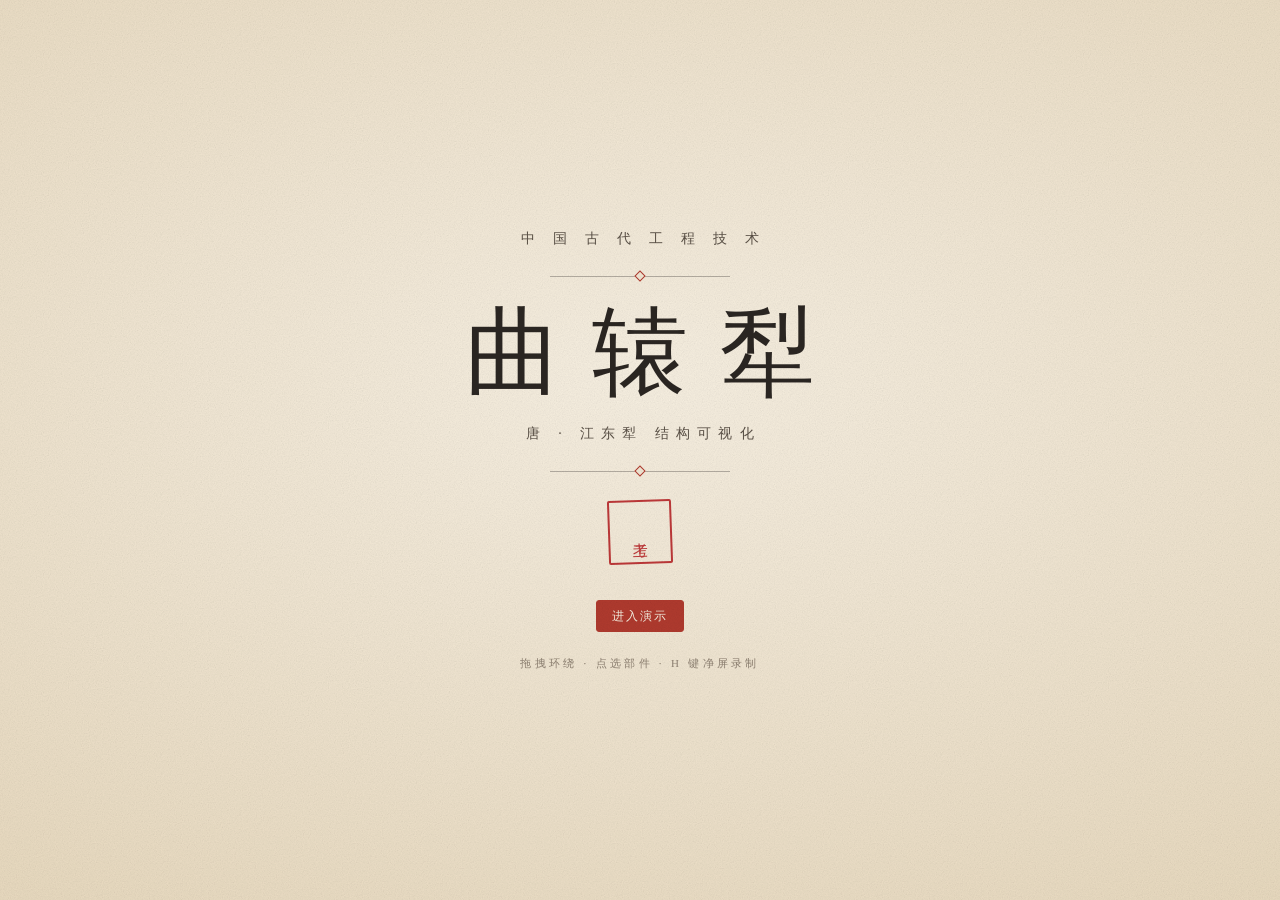
<file: index.html>
<!doctype html>
<html lang="zh-CN">
  <head>
    <meta charset="utf-8" />
    <meta name="viewport" content="width=device-width, initial-scale=1" />
    <meta http-equiv="refresh" content="0; url=demo/" />
    <title>曲辕犁结构可视化</title>
  </head>
  <body>
    <p>正在打开演示；如果没有自动跳转，请<a href="demo/">点击这里</a>。</p>
  </body>
</html>
</file>
<file: demo/css/tokens.css>
/* ============================================================
   曲辕犁结构可视化 —— 设计令牌（配色 / 字体 / 纸纹）
   ============================================================ */

:root {
  /* 纸与墨 */
  --paper: #f2e8d5;
  --paper-deep: #e8d9be;
  --paper-soft: #f7f0e2;
  --ink: #2b2622;
  --ink-soft: #5a5046;
  --ink-faint: #8c7f70;
  --cinnabar: #b03a2e;
  --cinnabar-deep: #8e2c22;
  --seal: #c1272d;
  --line: rgba(43, 38, 34, 0.16);
  --line-strong: rgba(43, 38, 34, 0.32);
  --panel: rgba(247, 240, 226, 0.92);
  --panel-solid: #f6efe1;

  /* 字体 */
  --font-serif: "Songti SC", "STSong", "Noto Serif SC", "Source Han Serif SC",
    "SimSun", serif;
  --font-kai: "Kaiti SC", "STKaiti", "KaiTi", "楷体", "Songti SC", serif;

  /* 间距 */
  --sp-1: 4px;
  --sp-2: 8px;
  --sp-3: 12px;
  --sp-4: 16px;
  --sp-5: 24px;
  --sp-6: 32px;

  --sidebar-w: 336px;
  --radius: 3px;
  --shadow-soft: 0 2px 14px rgba(60, 45, 28, 0.1);
  --shadow-lift: 0 6px 26px rgba(60, 45, 28, 0.16);

  --ease: cubic-bezier(0.4, 0, 0.2, 1);
}

/* ---------- 纸纹基底 ---------- */
html,
body {
  height: 100%;
}

body {
  margin: 0;
  color: var(--ink);
  font-family: var(--font-serif);
  background-color: var(--paper);
  background-image:
    /* 纤维横纹 */
    repeating-linear-gradient(
      0deg,
      rgba(120, 95, 62, 0.035) 0px,
      rgba(120, 95, 62, 0.035) 1px,
      transparent 1px,
      transparent 4px
    ),
    repeating-linear-gradient(
      90deg,
      rgba(120, 95, 62, 0.028) 0px,
      rgba(120, 95, 62, 0.028) 1px,
      transparent 1px,
      transparent 6px
    ),
    /* 大面明暗 */
    radial-gradient(
      120% 90% at 50% 0%,
      rgba(255, 250, 238, 0.75) 0%,
      transparent 60%
    ),
    radial-gradient(
      100% 80% at 100% 100%,
      rgba(160, 128, 88, 0.16) 0%,
      transparent 55%
    );
  overflow: hidden;
  -webkit-font-smoothing: antialiased;
}

/* 噪点层（feTurbulence data-URI，multiply 叠加） */
body::before {
  content: "";
  position: fixed;
  inset: 0;
  pointer-events: none;
  z-index: 900;
  opacity: 0.42;
  mix-blend-mode: multiply;
  background-image: url("data:image/svg+xml,%3Csvg xmlns='http://www.w3.org/2000/svg' width='260' height='260'%3E%3Cfilter id='n'%3E%3CfeTurbulence type='fractalNoise' baseFrequency='0.85' numOctaves='2' stitchTiles='stitch'/%3E%3CfeColorMatrix type='saturate' values='0'/%3E%3C/filter%3E%3Crect width='260' height='260' filter='url(%23n)' opacity='0.5'/%3E%3C/svg%3E");
  background-size: 260px 260px;
}

::selection {
  background: rgba(176, 58, 46, 0.22);
}

/* ---------- 排版基元 ---------- */
h1,
h2,
h3,
h4 {
  font-family: var(--font-kai);
  font-weight: 500;
  letter-spacing: 0.08em;
  margin: 0;
}

p {
  margin: 0 0 0.75em;
  line-height: 1.95;
  font-size: 13.5px;
  letter-spacing: 0.03em;
  color: var(--ink-soft);
  text-align: justify;
}

strong {
  color: var(--ink);
  font-weight: 600;
}

em {
  font-style: normal;
  color: var(--cinnabar);
}

/* 引文 */
.quote {
  font-family: var(--font-kai);
  color: var(--ink);
  border-left: 2px solid var(--cinnabar);
  padding: 2px 0 2px 12px;
  margin: 10px 0 14px;
  font-size: 13px;
  line-height: 1.9;
  letter-spacing: 0.06em;
}

.quote cite {
  display: block;
  margin-top: 4px;
  font-size: 11px;
  color: var(--ink-faint);
  letter-spacing: 0.12em;
  font-style: normal;
}

/* 细墨线 + 菱形节点 */
.rule {
  position: relative;
  height: 1px;
  background: var(--line);
  margin: var(--sp-4) 0;
}

.rule::after {
  content: "";
  position: absolute;
  left: 50%;
  top: 50%;
  width: 5px;
  height: 5px;
  background: var(--paper-soft);
  border: 1px solid var(--line-strong);
  transform: translate(-50%, -50%) rotate(45deg);
}

/* 印章 */
.seal {
  display: inline-flex;
  align-items: center;
  justify-content: center;
  width: 34px;
  height: 34px;
  border: 2px solid var(--seal);
  color: var(--seal);
  font-family: var(--font-kai);
  font-size: 12px;
  line-height: 1.15;
  letter-spacing: 0;
  writing-mode: vertical-rl;
  border-radius: 2px;
  transform: rotate(-2deg);
  opacity: 0.9;
  mix-blend-mode: multiply;
  padding: 2px;
}
</file>
<file: demo/css/layout.css>
/* ============================================================
   布局：3D 舞台 / 顶栏 / 侧栏 / 信息卡 / 底部控制条
   ============================================================ */

/* ---------- 3D 舞台 ---------- */
#stage {
  position: fixed;
  inset: 0;
  z-index: 1;
}

#scene {
  position: absolute;
  inset: 0;
  width: 100%;
  height: 100%;
  display: block;
  touch-action: none;
}

#labels-layer {
  position: absolute;
  inset: 0;
  overflow: hidden;
  pointer-events: none;
}

#leaders {
  position: absolute;
  inset: 0;
  width: 100%;
  height: 100%;
  pointer-events: none;
}

/* ---------- 顶栏 ---------- */
#topbar {
  position: fixed;
  top: 0;
  left: 0;
  right: 0;
  height: 58px;
  display: flex;
  align-items: center;
  gap: var(--sp-5);
  padding: 0 var(--sp-5);
  z-index: 40;
  pointer-events: none;
}

#topbar > * {
  pointer-events: auto;
}

.brand {
  display: flex;
  align-items: baseline;
  gap: 10px;
  white-space: nowrap;
}

.brand h1 {
  font-size: 19px;
  letter-spacing: 0.22em;
  color: var(--ink);
}

.brand .sub {
  font-size: 11px;
  letter-spacing: 0.28em;
  color: var(--ink-faint);
}

#chapter-nav {
  display: flex;
  gap: 2px;
  margin-left: 6px;
}

#chapter-nav button {
  position: relative;
  background: none;
  border: 0;
  padding: 6px 13px 8px;
  font-family: var(--font-serif);
  font-size: 12.5px;
  letter-spacing: 0.16em;
  color: var(--ink-soft);
  cursor: pointer;
  transition: color 0.25s var(--ease);
}

#chapter-nav button::after {
  content: "";
  position: absolute;
  left: 50%;
  bottom: 2px;
  width: 0;
  height: 2px;
  background: var(--cinnabar);
  transform: translateX(-50%);
  transition: width 0.3s var(--ease);
}

#chapter-nav button:hover {
  color: var(--ink);
}

#chapter-nav button:hover::after,
#chapter-nav button.on::after {
  width: 18px;
}

#chapter-nav button.on {
  color: var(--cinnabar);
}

.top-actions {
  margin-left: auto;
  display: flex;
  align-items: center;
  gap: var(--sp-2);
}

/* 导览进度条 */
#tour-progress {
  position: fixed;
  top: 0;
  left: 0;
  right: 0;
  height: 3px;
  z-index: 60;
  background: rgba(43, 38, 34, 0.08);
  opacity: 0;
  transition: opacity 0.35s var(--ease);
}

#tour-progress.on {
  opacity: 1;
}

#tour-progress .bar {
  height: 100%;
  width: 0;
  background: linear-gradient(90deg, var(--cinnabar), var(--seal));
  transition: width 0.25s linear;
}

#tour-progress .dots {
  position: absolute;
  inset: 0;
  display: flex;
  align-items: center;
}

#tour-progress .dots i {
  position: absolute;
  width: 5px;
  height: 5px;
  border-radius: 50%;
  background: var(--paper-deep);
  border: 1px solid var(--line-strong);
  transform: translateX(-50%);
  top: -1px;
}

#tour-progress .dots i.on {
  background: var(--cinnabar);
  border-color: var(--cinnabar);
}

/* ---------- 左侧栏 ---------- */
#sidebar {
  position: fixed;
  top: 58px;
  left: 0;
  bottom: 96px;
  width: var(--sidebar-w);
  z-index: 30;
  padding: var(--sp-3) var(--sp-5) var(--sp-5);
  overflow-y: auto;
  overscroll-behavior: contain;
  background: linear-gradient(
    90deg,
    rgba(242, 232, 213, 0.94) 0%,
    rgba(242, 232, 213, 0.86) 78%,
    rgba(242, 232, 213, 0) 100%
  );
  transition: transform 0.45s var(--ease), opacity 0.35s var(--ease);
  scrollbar-width: thin;
  scrollbar-color: var(--line-strong) transparent;
}

#sidebar::-webkit-scrollbar {
  width: 4px;
}

#sidebar::-webkit-scrollbar-thumb {
  background: var(--line-strong);
}

.side-head {
  display: flex;
  align-items: flex-start;
  gap: var(--sp-4);
  margin-bottom: var(--sp-4);
}

.vertical-title {
  writing-mode: vertical-rl;
  font-family: var(--font-kai);
  font-size: 26px;
  letter-spacing: 0.32em;
  color: var(--ink);
  padding: 6px 4px;
  border-left: 1px solid var(--line-strong);
  border-right: 1px solid var(--line);
  line-height: 1;
}

.side-head .meta {
  padding-top: 6px;
}

.side-head .meta .t {
  font-family: var(--font-kai);
  font-size: 15px;
  letter-spacing: 0.18em;
  margin-bottom: 6px;
}

.side-head .meta .d {
  font-size: 11px;
  letter-spacing: 0.14em;
  color: var(--ink-faint);
  line-height: 2;
}

.side-section {
  margin-bottom: var(--sp-5);
}

.side-section h3 {
  display: flex;
  align-items: center;
  gap: 8px;
  font-size: 13px;
  letter-spacing: 0.24em;
  color: var(--ink);
  margin-bottom: 10px;
}

.side-section h3 .idx {
  display: inline-flex;
  align-items: center;
  justify-content: center;
  width: 19px;
  height: 19px;
  border: 1px solid var(--cinnabar);
  color: var(--cinnabar);
  font-family: var(--font-serif);
  font-size: 10.5px;
  letter-spacing: 0;
  border-radius: 2px;
  flex: none;
}

.kv {
  display: flex;
  gap: 10px;
  font-size: 12px;
  line-height: 2.1;
  color: var(--ink-soft);
  letter-spacing: 0.05em;
}

.kv .k {
  flex: none;
  color: var(--ink-faint);
  letter-spacing: 0.12em;
}

/* ---------- 右侧信息卡 ---------- */
#part-card {
  position: fixed;
  top: 74px;
  right: var(--sp-5);
  width: 292px;
  max-height: calc(100vh - 330px);
  z-index: 35;
  background: var(--panel);
  border: 1px solid var(--line-strong);
  border-radius: var(--radius);
  box-shadow: var(--shadow-lift);
  padding: var(--sp-4) var(--sp-4) var(--sp-3);
  overflow-y: auto;
  opacity: 0;
  transform: translateY(-8px);
  pointer-events: none;
  transition: opacity 0.35s var(--ease), transform 0.35s var(--ease);
  backdrop-filter: blur(3px);
}

#part-card.on {
  opacity: 1;
  transform: none;
  pointer-events: auto;
}

#part-card .card-head {
  display: flex;
  align-items: flex-start;
  justify-content: space-between;
  gap: var(--sp-3);
  margin-bottom: 8px;
}

#part-card .card-head h2 {
  font-size: 20px;
  letter-spacing: 0.18em;
}

#part-card .card-head .alias {
  font-size: 10.5px;
  letter-spacing: 0.16em;
  color: var(--ink-faint);
  margin-top: 5px;
}

#part-card .func-tag {
  display: inline-block;
  border: 1px solid var(--cinnabar);
  color: var(--cinnabar);
  font-size: 11px;
  letter-spacing: 0.22em;
  padding: 3px 9px 2px;
  border-radius: 2px;
  margin-bottom: 10px;
  white-space: nowrap;
}

#part-card .mech {
  background: rgba(176, 58, 46, 0.06);
  border-left: 2px solid var(--cinnabar);
  padding: 8px 10px;
  font-size: 12px;
  line-height: 1.95;
  color: var(--ink-soft);
  letter-spacing: 0.04em;
  margin-top: 10px;
}

#part-card .mech b {
  display: block;
  font-size: 10.5px;
  letter-spacing: 0.22em;
  color: var(--cinnabar);
  margin-bottom: 3px;
  font-weight: 500;
}

/* ---------- 底部控制条 ---------- */
#controlbar {
  position: fixed;
  left: 0;
  right: 0;
  bottom: 0;
  z-index: 45;
  display: flex;
  align-items: center;
  gap: var(--sp-4);
  padding: 10px var(--sp-5) 12px;
  background: linear-gradient(
    0deg,
    rgba(242, 232, 213, 0.97) 0%,
    rgba(242, 232, 213, 0.9) 72%,
    rgba(242, 232, 213, 0) 100%
  );
  transition: transform 0.45s var(--ease), opacity 0.35s var(--ease);
}

#mode-tabs {
  display: flex;
  gap: 2px;
  border: 1px solid var(--line-strong);
  border-radius: var(--radius);
  overflow: hidden;
  flex: none;
  background: rgba(255, 252, 244, 0.5);
}

#mode-tabs button {
  background: none;
  border: 0;
  padding: 8px 15px;
  font-family: var(--font-kai);
  font-size: 13px;
  letter-spacing: 0.2em;
  color: var(--ink-soft);
  cursor: pointer;
  transition: all 0.25s var(--ease);
  border-right: 1px solid var(--line);
}

#mode-tabs button:last-child {
  border-right: 0;
}

#mode-tabs button:hover {
  color: var(--ink);
  background: rgba(176, 58, 46, 0.06);
}

#mode-tabs button.on {
  background: var(--cinnabar);
  color: var(--paper-soft);
}

#context-panel {
  flex: 1;
  display: flex;
  align-items: center;
  gap: var(--sp-4);
  min-width: 0;
}

.ctx {
  display: none;
  align-items: center;
  gap: var(--sp-4);
  width: 100%;
  min-width: 0;
}

.ctx.on {
  display: flex;
}

/* ---------- 字幕 ---------- */
#subtitle {
  position: fixed;
  left: 50%;
  bottom: 108px;
  transform: translateX(-50%) translateY(10px);
  z-index: 55;
  max-width: min(760px, 78vw);
  padding: 13px 26px 12px;
  background: rgba(43, 38, 34, 0.86);
  color: #f4ecdc;
  border-radius: 3px;
  font-size: 14.5px;
  line-height: 1.95;
  letter-spacing: 0.12em;
  text-align: center;
  opacity: 0;
  pointer-events: none;
  transition: opacity 0.3s var(--ease), transform 0.3s var(--ease);
  box-shadow: 0 8px 30px rgba(30, 22, 14, 0.25);
}

#subtitle.on {
  opacity: 1;
  transform: translateX(-50%) translateY(0);
}

#subtitle .ch {
  display: block;
  font-size: 10.5px;
  letter-spacing: 0.34em;
  color: #d9a493;
  margin-bottom: 3px;
}

/* ---------- 开场卡 ---------- */
#intro-card {
  position: fixed;
  inset: 0;
  z-index: 100;
  display: flex;
  flex-direction: column;
  align-items: center;
  justify-content: center;
  gap: var(--sp-5);
  background: radial-gradient(
      90% 70% at 50% 42%,
      rgba(247, 240, 226, 0.96) 0%,
      rgba(232, 217, 190, 0.97) 100%
    ),
    var(--paper);
  transition: opacity 0.8s var(--ease), visibility 0.8s;
}

#intro-card.off {
  opacity: 0;
  visibility: hidden;
  pointer-events: none;
}

#intro-card .big-title {
  font-family: var(--font-kai);
  font-size: clamp(52px, 9vw, 96px);
  letter-spacing: 0.32em;
  text-indent: 0.32em;
  color: var(--ink);
  line-height: 1;
}

#intro-card .sub-title {
  font-size: 14px;
  letter-spacing: 0.52em;
  text-indent: 0.52em;
  color: var(--ink-soft);
}

#intro-card .divider {
  width: 180px;
  height: 1px;
  background: var(--line-strong);
  position: relative;
  margin: 4px 0;
}

#intro-card .divider::after {
  content: "";
  position: absolute;
  left: 50%;
  top: 50%;
  width: 6px;
  height: 6px;
  background: var(--paper);
  border: 1px solid var(--cinnabar);
  transform: translate(-50%, -50%) rotate(45deg);
}

#intro-card .hint {
  font-size: 11px;
  letter-spacing: 0.3em;
  color: var(--ink-faint);
}

#intro-card .seal {
  width: 56px;
  height: 56px;
  font-size: 15px;
  letter-spacing: 0.1em;
  line-height: 1.25;
}

/* ---------- 净屏模式 ---------- */
body.clean #sidebar {
  transform: translateX(-102%);
  opacity: 0;
  pointer-events: none;
}

body.clean #controlbar {
  transform: translateY(115%);
  opacity: 0;
  pointer-events: none;
}

body.clean #topbar {
  opacity: 0;
  pointer-events: none;
  transition: opacity 0.45s var(--ease);
}

body.clean #part-card {
  opacity: 0;
  pointer-events: none;
}

body.clean #subtitle {
  bottom: 56px;
}

#clean-exit {
  position: fixed;
  right: 18px;
  bottom: 18px;
  z-index: 70;
  display: none;
}

body.clean #clean-exit {
  display: inline-flex;
}

/* ---------- 响应式 ---------- */
@media (max-width: 1180px) {
  :root {
    --sidebar-w: 288px;
  }
  #part-card {
    width: 258px;
  }
}

@media (max-width: 900px) {
  #sidebar {
    top: auto;
    bottom: 0;
    width: 100%;
    height: 42vh;
    background: rgba(242, 232, 213, 0.96);
    border-top: 1px solid var(--line-strong);
    transform: translateY(calc(100% - 42px));
  }

  #sidebar.open {
    transform: translateY(0);
  }

  #part-card {
    top: 64px;
    right: var(--sp-3);
    width: 232px;
  }

  #chapter-nav {
    display: none;
  }

  #controlbar {
    bottom: 42px;
    flex-wrap: wrap;
    gap: var(--sp-2);
    padding: 8px var(--sp-3) 10px;
  }

  #subtitle {
    bottom: 168px;
  }
}
</file>
<file: demo/css/components.css>
/* ============================================================
   组件：按钮 / 滑块 / 步骤条 / 标注气泡 / 原理卡
   ============================================================ */

/* ---------- 按钮 ---------- */
.btn {
  position: relative;
  display: inline-flex;
  align-items: center;
  gap: 7px;
  padding: 7px 15px 6px;
  background: rgba(255, 252, 244, 0.55);
  border: 1px solid var(--line-strong);
  border-radius: var(--radius);
  color: var(--ink);
  font-family: var(--font-serif);
  font-size: 12px;
  letter-spacing: 0.18em;
  cursor: pointer;
  white-space: nowrap;
  transition: all 0.25s var(--ease);
}

.btn::after {
  content: "";
  position: absolute;
  left: 12px;
  right: 12px;
  bottom: 3px;
  height: 1px;
  background: var(--cinnabar);
  transform: scaleX(0);
  transform-origin: center;
  transition: transform 0.28s var(--ease);
}

.btn:hover {
  border-color: var(--cinnabar);
  color: var(--cinnabar);
  background: rgba(176, 58, 46, 0.05);
}

.btn:hover::after {
  transform: scaleX(1);
}

.btn:active {
  transform: translateY(1px);
}

.btn.primary {
  background: var(--cinnabar);
  border-color: var(--cinnabar);
  color: var(--paper-soft);
}

.btn.primary::after {
  background: var(--paper-soft);
}

.btn.primary:hover {
  background: var(--cinnabar-deep);
  color: var(--paper-soft);
}

.btn.on {
  background: var(--ink);
  border-color: var(--ink);
  color: var(--paper-soft);
}

.btn.icon {
  padding: 7px 11px 6px;
  letter-spacing: 0;
}

.btn .glyph {
  font-family: var(--font-kai);
  font-size: 13px;
  letter-spacing: 0;
}

/* ---------- 滑块 ---------- */
.slider {
  display: flex;
  align-items: center;
  gap: 9px;
  min-width: 0;
  flex: none;
}

.slider .lbl {
  font-size: 11px;
  letter-spacing: 0.22em;
  color: var(--ink-soft);
  white-space: nowrap;
  flex: none;
}

.slider .val {
  font-family: var(--font-serif);
  font-size: 11.5px;
  letter-spacing: 0.06em;
  color: var(--cinnabar);
  white-space: nowrap;
  min-width: 46px;
  text-align: right;
  flex: none;
  font-variant-numeric: tabular-nums;
}

input[type="range"] {
  -webkit-appearance: none;
  appearance: none;
  width: 96px;
  height: 18px;
  background: transparent;
  cursor: pointer;
  flex: none;
}

input[type="range"]::-webkit-slider-runnable-track {
  height: 2px;
  background: linear-gradient(
    90deg,
    var(--cinnabar) 0%,
    var(--cinnabar) var(--fill, 50%),
    var(--line-strong) var(--fill, 50%),
    var(--line-strong) 100%
  );
  border-radius: 1px;
}

input[type="range"]::-webkit-slider-thumb {
  -webkit-appearance: none;
  appearance: none;
  width: 13px;
  height: 13px;
  margin-top: -5.5px;
  background: var(--paper-soft);
  border: 2px solid var(--cinnabar);
  border-radius: 50%;
  transition: transform 0.18s var(--ease);
}

input[type="range"]:hover::-webkit-slider-thumb {
  transform: scale(1.18);
}

input[type="range"]::-moz-range-track {
  height: 2px;
  background: var(--line-strong);
}

input[type="range"]::-moz-range-progress {
  height: 2px;
  background: var(--cinnabar);
}

input[type="range"]::-moz-range-thumb {
  width: 11px;
  height: 11px;
  background: var(--paper-soft);
  border: 2px solid var(--cinnabar);
  border-radius: 50%;
}

/* ---------- 步骤条（耕作流程） ---------- */
.steps {
  display: flex;
  align-items: center;
  gap: 0;
  flex: 1;
  min-width: 0;
  overflow-x: auto;
  scrollbar-width: none;
}

.steps::-webkit-scrollbar {
  display: none;
}

.step {
  position: relative;
  display: flex;
  align-items: center;
  gap: 8px;
  padding: 6px 12px 6px 6px;
  background: none;
  border: 0;
  cursor: pointer;
  color: var(--ink-faint);
  font-family: var(--font-serif);
  white-space: nowrap;
  transition: color 0.25s var(--ease);
}

.step .num {
  display: inline-flex;
  align-items: center;
  justify-content: center;
  width: 21px;
  height: 21px;
  border: 1px solid var(--line-strong);
  border-radius: 50%;
  font-size: 10.5px;
  letter-spacing: 0;
  flex: none;
  transition: all 0.25s var(--ease);
}

.step .txt {
  font-size: 12px;
  letter-spacing: 0.18em;
}

.step:hover {
  color: var(--ink);
}

.step.on {
  color: var(--cinnabar);
}

.step.on .num {
  border-color: var(--cinnabar);
  background: var(--cinnabar);
  color: var(--paper-soft);
}

.step.done .num {
  border-color: var(--cinnabar);
  color: var(--cinnabar);
}

.step + .step::before {
  content: "";
  position: absolute;
  left: -7px;
  top: 50%;
  width: 12px;
  height: 1px;
  background: var(--line-strong);
}

/* ---------- 原理卡片按钮 ---------- */
.mech-chips {
  display: flex;
  gap: 7px;
  flex-wrap: wrap;
}

.chip {
  padding: 6px 13px 5px;
  background: rgba(255, 252, 244, 0.5);
  border: 1px solid var(--line-strong);
  border-radius: 2px;
  font-family: var(--font-kai);
  font-size: 12px;
  letter-spacing: 0.16em;
  color: var(--ink-soft);
  cursor: pointer;
  transition: all 0.25s var(--ease);
  white-space: nowrap;
}

.chip:hover {
  color: var(--cinnabar);
  border-color: var(--cinnabar);
}

.chip.on {
  background: var(--cinnabar);
  border-color: var(--cinnabar);
  color: var(--paper-soft);
}

/* ---------- 部件标注气泡 ---------- */
.part-label {
  position: absolute;
  transform: translate(0, -50%);
  display: flex;
  align-items: center;
  gap: 6px;
  padding: 3px 9px 2px;
  background: rgba(247, 240, 226, 0.9);
  border: 1px solid var(--line-strong);
  border-radius: 2px;
  font-family: var(--font-kai);
  font-size: 12px;
  letter-spacing: 0.14em;
  color: var(--ink);
  white-space: nowrap;
  pointer-events: auto;
  cursor: pointer;
  opacity: 0;
  transition: opacity 0.35s var(--ease), border-color 0.25s var(--ease),
    color 0.25s var(--ease), background 0.25s var(--ease);
  box-shadow: 0 2px 8px rgba(60, 45, 28, 0.1);
}

.part-label.show {
  opacity: 1;
}

.part-label .dot {
  width: 5px;
  height: 5px;
  border-radius: 50%;
  background: var(--cinnabar);
  flex: none;
}

.part-label .fn {
  font-family: var(--font-serif);
  font-size: 10px;
  letter-spacing: 0.12em;
  color: var(--ink-faint);
  border-left: 1px solid var(--line);
  padding-left: 6px;
}

.part-label:hover,
.part-label.hot {
  border-color: var(--cinnabar);
  color: var(--cinnabar);
  background: rgba(247, 240, 226, 0.98);
}

.part-label.sel {
  background: var(--cinnabar);
  border-color: var(--cinnabar);
  color: var(--paper-soft);
}

.part-label.sel .fn {
  color: rgba(247, 240, 226, 0.72);
  border-color: rgba(247, 240, 226, 0.35);
}

.part-label.sel .dot {
  background: var(--paper-soft);
}

/* 引线 */
#leaders polyline {
  fill: none;
  stroke: var(--line-strong);
  stroke-width: 1;
  transition: stroke 0.25s var(--ease), opacity 0.3s var(--ease);
}

#leaders polyline.hot,
#leaders polyline.sel {
  stroke: var(--cinnabar);
}

#leaders circle {
  fill: var(--cinnabar);
  transition: opacity 0.3s var(--ease);
}

/* ---------- 深度标尺浮层 ---------- */
#gauge {
  position: absolute;
  z-index: 20;
  pointer-events: none;
  opacity: 0;
  transition: opacity 0.35s var(--ease);
}

#gauge.on {
  opacity: 1;
}

#gauge .box {
  display: flex;
  align-items: baseline;
  gap: 6px;
  padding: 5px 11px 4px;
  background: rgba(43, 38, 34, 0.86);
  color: #f4ecdc;
  border-radius: 2px;
  font-size: 11px;
  letter-spacing: 0.18em;
  transform: translate(-50%, -50%);
  white-space: nowrap;
}

#gauge .box b {
  font-family: var(--font-serif);
  font-size: 17px;
  letter-spacing: 0.02em;
  color: #e8b987;
  font-weight: 500;
  font-variant-numeric: tabular-nums;
}

/* ---------- 对比直辕开关 ---------- */
.switch {
  display: inline-flex;
  align-items: center;
  gap: 8px;
  cursor: pointer;
  user-select: none;
  font-size: 11px;
  letter-spacing: 0.18em;
  color: var(--ink-soft);
  white-space: nowrap;
}

.switch .track {
  position: relative;
  width: 32px;
  height: 16px;
  border: 1px solid var(--line-strong);
  border-radius: 9px;
  background: rgba(255, 252, 244, 0.5);
  transition: all 0.28s var(--ease);
  flex: none;
}

.switch .track i {
  position: absolute;
  top: 2px;
  left: 2px;
  width: 10px;
  height: 10px;
  border-radius: 50%;
  background: var(--ink-faint);
  transition: all 0.28s var(--ease);
}

.switch.on .track {
  background: var(--cinnabar);
  border-color: var(--cinnabar);
}

.switch.on .track i {
  left: 18px;
  background: var(--paper-soft);
}

.switch.on {
  color: var(--cinnabar);
}

/* ---------- 流程说明浮条 ---------- */
#flow-note {
  position: fixed;
  left: calc(var(--sidebar-w) + 26px);
  bottom: 112px;
  z-index: 38;
  max-width: 340px;
  padding: 11px 16px 10px;
  background: var(--panel);
  border: 1px solid var(--line-strong);
  border-left: 2px solid var(--cinnabar);
  border-radius: var(--radius);
  box-shadow: var(--shadow-soft);
  opacity: 0;
  transform: translateY(8px);
  pointer-events: none;
  transition: opacity 0.35s var(--ease), transform 0.35s var(--ease);
}

#flow-note.on {
  opacity: 1;
  transform: none;
}

#flow-note h4 {
  font-size: 13px;
  letter-spacing: 0.22em;
  color: var(--ink);
  margin-bottom: 5px;
}

#flow-note p {
  margin: 0;
  font-size: 11.5px;
  line-height: 1.9;
  letter-spacing: 0.05em;
}

@media (max-width: 900px) {
  #flow-note {
    left: var(--sp-3);
    right: var(--sp-3);
    max-width: none;
    bottom: 176px;
  }
}

/* Force overlays have their own color language and remain usable in clean view. */
#force-controls {position:fixed;right:24px;bottom:150px;width:246px;z-index:48;padding:12px;border-radius:14px;background:rgba(248,251,255,.79);border:1px solid rgba(255,255,255,.95);box-shadow:0 6px 24px rgba(37,56,76,.12);backdrop-filter:blur(14px);font-family:system-ui,sans-serif;color:#344559;}
.force-heading {display:flex;justify-content:space-between;align-items:center;margin-bottom:8px;gap:12px;}
#force-controls button {cursor:pointer;font:inherit;border:0;border-radius:7px;}
#force-master {font-weight:650!important;color:#304357;background:transparent;padding:4px;}
#force-labels {padding:5px 10px;font-size:12px!important;color:#49677e;background:#e1edf6;}
#force-controls button[aria-pressed="false"] {opacity:.45;}
.force-options > button {display:flex;align-items:center;width:100%;gap:8px;margin:5px 0;padding:7px 9px;text-align:left;background:var(--force-bg);color:var(--force-color);font-size:13px!important;}
.force-options button[data-force="traction"] {--force-color:#922b36;--force-bg:rgba(183,48,67,.13);}
.force-options button[data-force="reaction"] {--force-color:#244f96;--force-bg:rgba(44,96,184,.13);}
.force-options button[data-force="lift"] {--force-color:#206943;--force-bg:rgba(42,133,82,.13);}
.force-options i {width:12px;height:12px;background:var(--force-color);clip-path:polygon(0 30%,55% 30%,55% 0,100% 50%,55% 100%,55% 70%,0 70%);}
.force-options small {margin-left:auto;font-size:11px;opacity:.85;}
.force-options p {margin:9px 2px 0;font-size:10px;line-height:1.5;color:#637589;}
#force-controls.disabled .force-options {display:none;}
#force-controls.disabled .force-heading {margin-bottom:0;}
body.clean #force-controls {bottom:80px;}
#force-controls button:focus-visible {outline:2px solid #246a9c;outline-offset:3px;}


.force-caption {position:fixed;z-index:21;transform:translate(-50%,-50%);padding:10px 14px;border-radius:10px;min-width:148px;pointer-events:none;font-family:system-ui,sans-serif;color:var(--caption-ink);background:linear-gradient(100deg,var(--caption-tint) 0%,var(--caption-tint) 28%,rgba(255,255,255,.48) 100%);border:1px solid rgba(255,255,255,.45);backdrop-filter:blur(12px) saturate(125%);-webkit-backdrop-filter:blur(12px) saturate(125%);box-shadow:0 3px 12px rgba(28,44,52,.06);}
.force-caption strong {display:block;font-size:14px;line-height:1.4;font-weight:550;}
.force-caption span {display:block;margin-top:3px;font-size:11px;line-height:1.5;opacity:.78;}
.force-caption[hidden] {display:none;}
</file>
